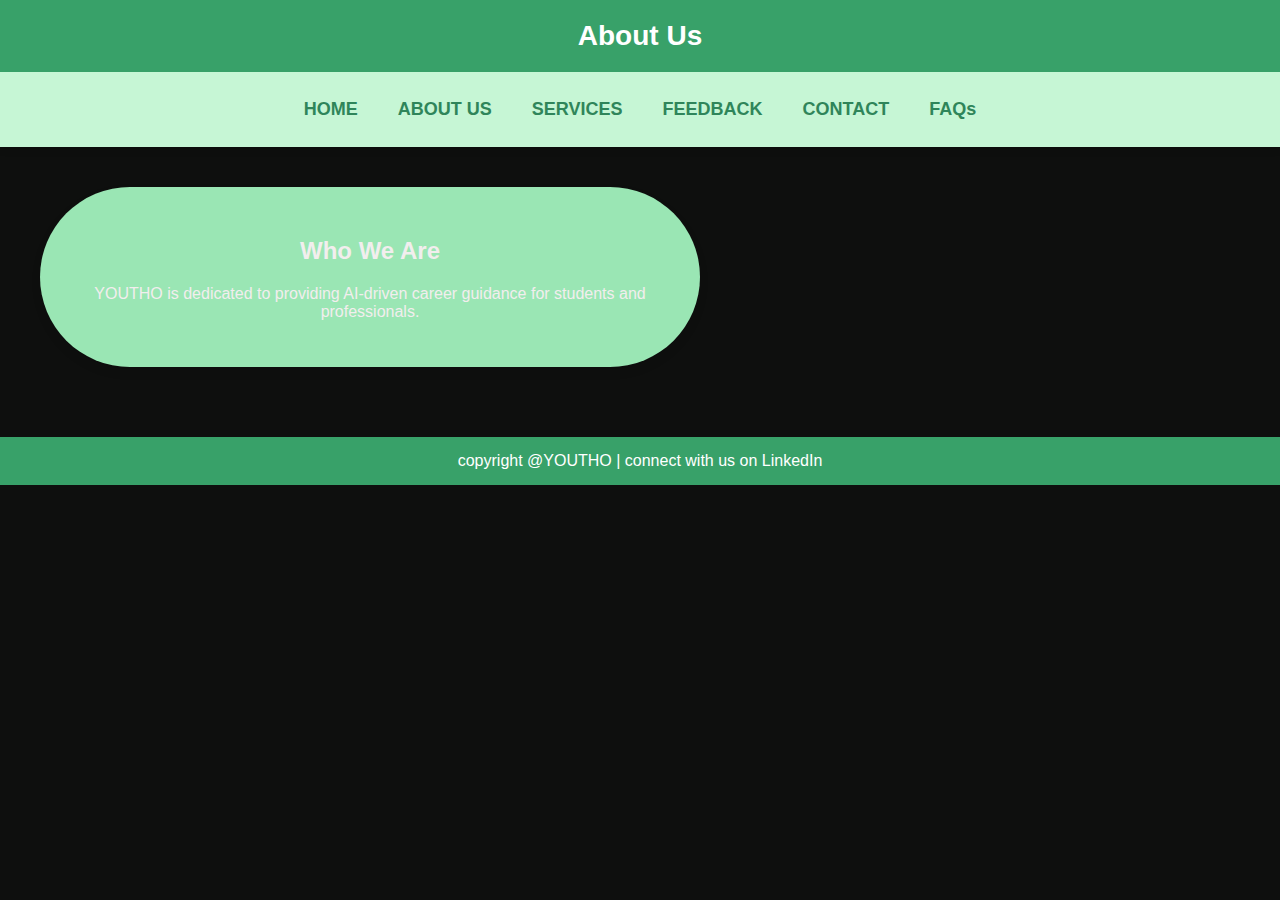
<file: static/about.html>
<!-- about.html -->
<!DOCTYPE html>
<html>
<head>
    <title>About Us</title>
    <link rel="stylesheet" href="/static/styles.css">
</head>
<body>
    <div class="header">About Us</div>
    <div class="navbar">
        <a href="index.html">HOME</a>
        <a href="about.html">ABOUT US</a>
        <a href="services.html">SERVICES</a>
        <a href="feedback.html">FEEDBACK</a>
        <a href="contact.html">CONTACT</a>
        <a href="faqs.html">FAQs</a>
    </div>
    <div class="container">
        <div class="right-section">
            <h2>Who We Are</h2>
            <p>YOUTHO is dedicated to providing AI-driven career guidance for students and professionals.</p>
        </div>
    </div>
    <div class="footer">copyright @YOUTHO | connect with us on LinkedIn</div>
</body>
</html>

<!-- Add similar pages for services.html, feedback.html, contact.html, faqs.html following the same structure -->
</file>
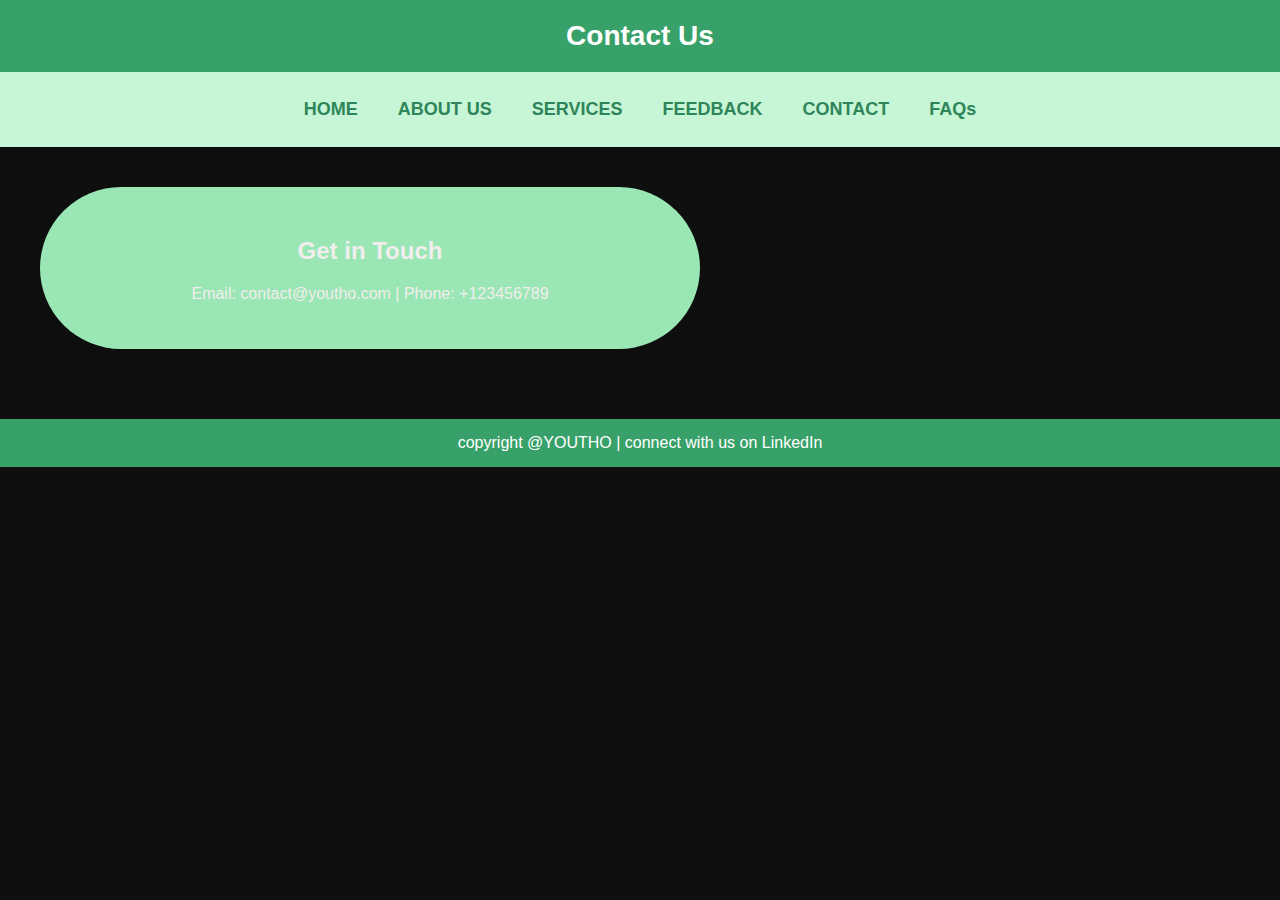
<file: static/contact.html>
<!-- contact.html -->
<!DOCTYPE html>
<html>
<head>
    <title>Contact Us</title>
    <link rel="stylesheet" href="/static/styles.css">
</head>
<body>
    <div class="header">Contact Us</div>
    <div class="navbar">
        <a href="index.html">HOME</a>
        <a href="about.html">ABOUT US</a>
        <a href="services.html">SERVICES</a>
        <a href="feedback.html">FEEDBACK</a>
        <a href="contact.html">CONTACT</a>
        <a href="faqs.html">FAQs</a>
    </div>
    <div class="container">
        <div class="right-section">
            <h2>Get in Touch</h2>
            <p>Email: contact@youtho.com | Phone: +123456789</p>
        </div>
    </div>
    <div class="footer">copyright @YOUTHO | connect with us on LinkedIn</div>
</body>
</html>
</file>
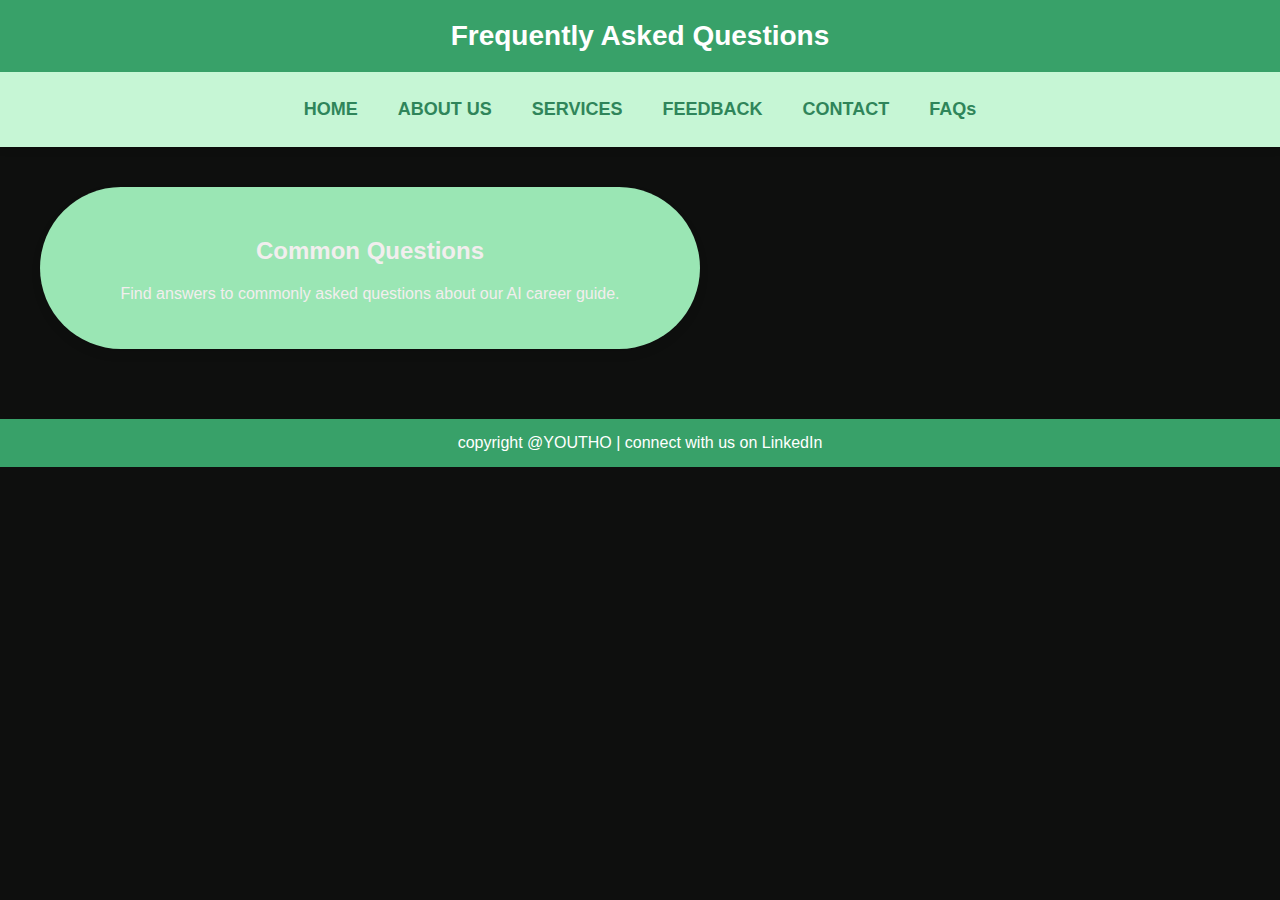
<file: static/faqs.html>
<!-- faqs.html -->
<!DOCTYPE html>
<html>
<head>
    <title>FAQs</title>
    <link rel="stylesheet" href="/static/styles.css">
</head>
<body>
    <div class="header">Frequently Asked Questions</div>
    <div class="navbar">
        <a href="/static/index.html">HOME</a>
        <a href="/static/about.html">ABOUT US</a>
        <a href="/static/services.html">SERVICES</a>
        <a href="/static/feedback.html">FEEDBACK</a>
        <a href="/static/contact.html">CONTACT</a>
        <a href="/static/faqs.html">FAQs</a>
    </div>
    <div class="container">
        <div class="right-section">
            <h2>Common Questions</h2>
            <p>Find answers to commonly asked questions about our AI career guide.</p>
        </div>
    </div>
    <div class="footer">copyright @YOUTHO | connect with us on LinkedIn</div>
</body>
</html>
</file>
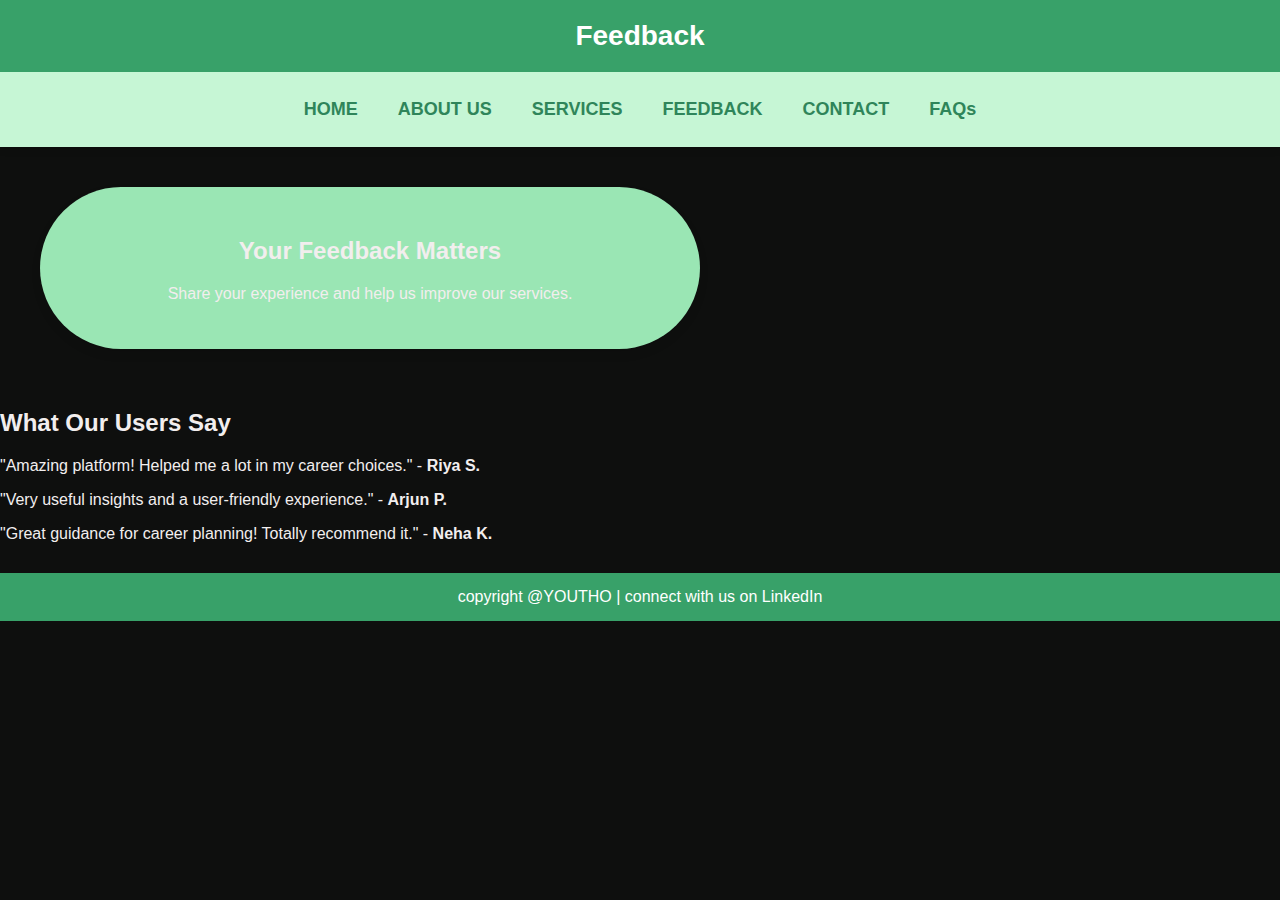
<file: static/feedback.html>
<!DOCTYPE html>
<html>
<head>
    <title>Feedback</title>
    <link rel="stylesheet" href="/static/styles.css">
</head>
<body>
    <div class="header">Feedback</div>
    <div class="navbar">
        <a href="/static/index.html">HOME</a>
        <a href="/static/about.html">ABOUT US</a>
        <a href="/static/services.html">SERVICES</a>
        <a href="/static/feedback.html">FEEDBACK</a>
        <a href="/static/contact.html">CONTACT</a>
        <a href="/static/faqs.html">FAQs</a>
    </div>
    <div class="container">
        <div class="right-section">
            <h2>Your Feedback Matters</h2>
            <p>Share your experience and help us improve our services.</p>
        </div>
    </div>
    
    <!-- Feedback Section -->
    <div class="feedback-section">
        <h2>What Our Users Say</h2>
        <div class="feedback-box">
            <p>"Amazing platform! Helped me a lot in my career choices." - <b>Riya S.</b></p>
        </div>
        <div class="feedback-box">
            <p>"Very useful insights and a user-friendly experience." - <b>Arjun P.</b></p>
        </div>
        <div class="feedback-box">
            <p>"Great guidance for career planning! Totally recommend it." - <b>Neha K.</b></p>
        </div>
    </div>
    
    <div class="footer">copyright @YOUTHO | connect with us on LinkedIn</div>
</body>
</html>
</file>
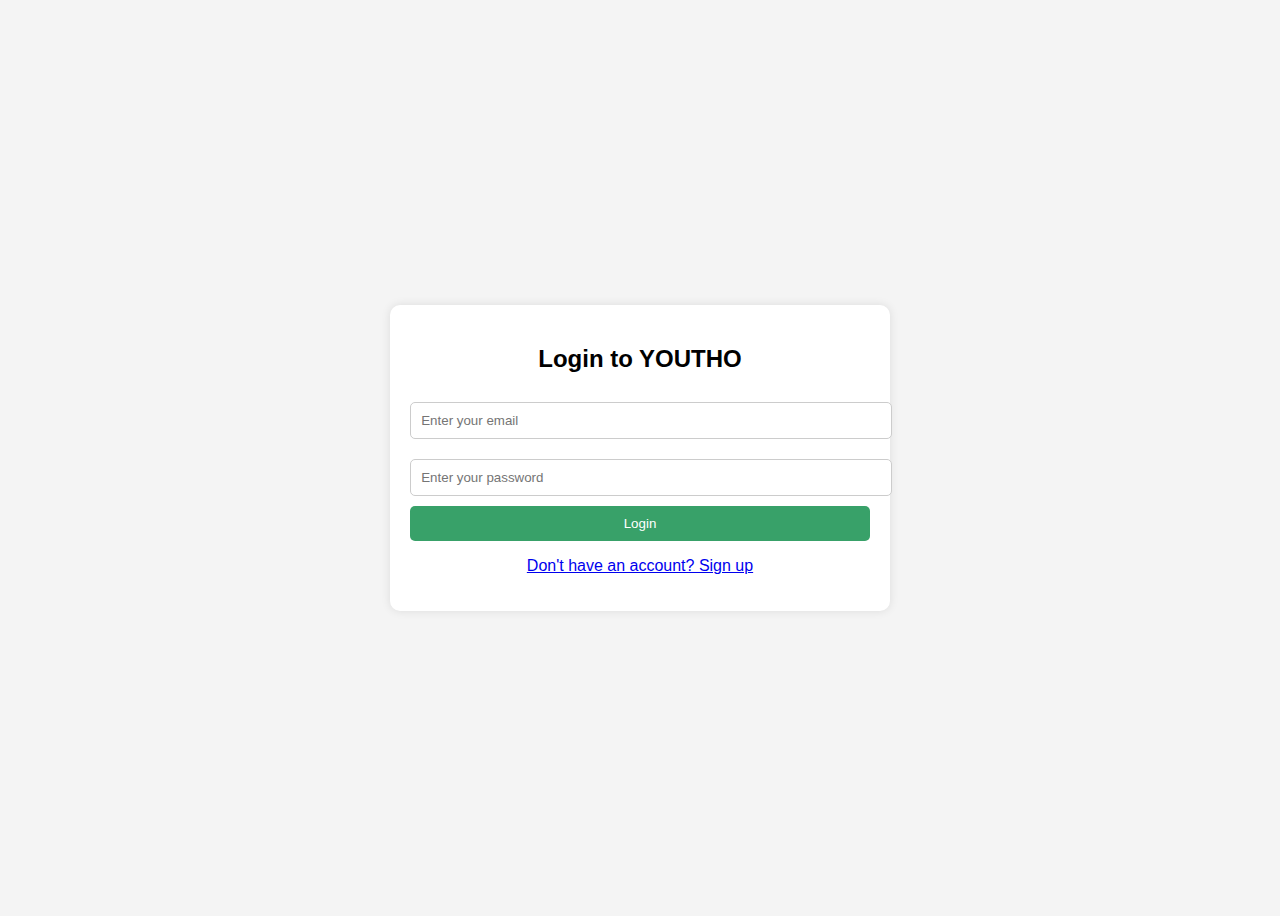
<file: static/login.html>
<!DOCTYPE html>
<html lang="en">
<head>
  <meta charset="UTF-8" />
  <meta name="viewport" content="width=device-width, initial-scale=1.0"/>
  <title>Login | YOUTHO</title>
  <link rel="stylesheet" href="/static/login_styles.css"/>
</head>
<body>
  <div class="login-container">
    <h2>Login to YOUTHO</h2>
    <form id="login-form">
      <input type="email" id="email" name="email" placeholder="Enter your email" required>
      <input type="password" id="password" name="password" placeholder="Enter your password" required>
      <button type="submit">Login</button>
    </form>
    <p><a href="/static/register.html">Don't have an account? Sign up</a></p>
    <p id="error-message" style="color: red;"></p>
  </div>

  <script>
    document.getElementById('login-form').addEventListener('submit', async function(e) {
      e.preventDefault();

      const email = document.getElementById('email').value;
      const password = document.getElementById('password').value;

      const response = await fetch('http://127.0.0.1:5001/login', {
        method: 'POST',
        headers: {
          'Content-Type': 'application/json'
        },
        body: JSON.stringify({ email, password })
      });

      const result = await response.json();

      if (response.ok) {
        alert("✅ Login successful!");
        // Optionally save token to localStorage/sessionStorage
        // localStorage.setItem("token", result.token);
        window.location.href = "/static/index.html";  // redirect to main/chat page
      } else {
        document.getElementById('error-message').innerText = result.message;
      }
    });
  </script>
</body>
</html>
</file>
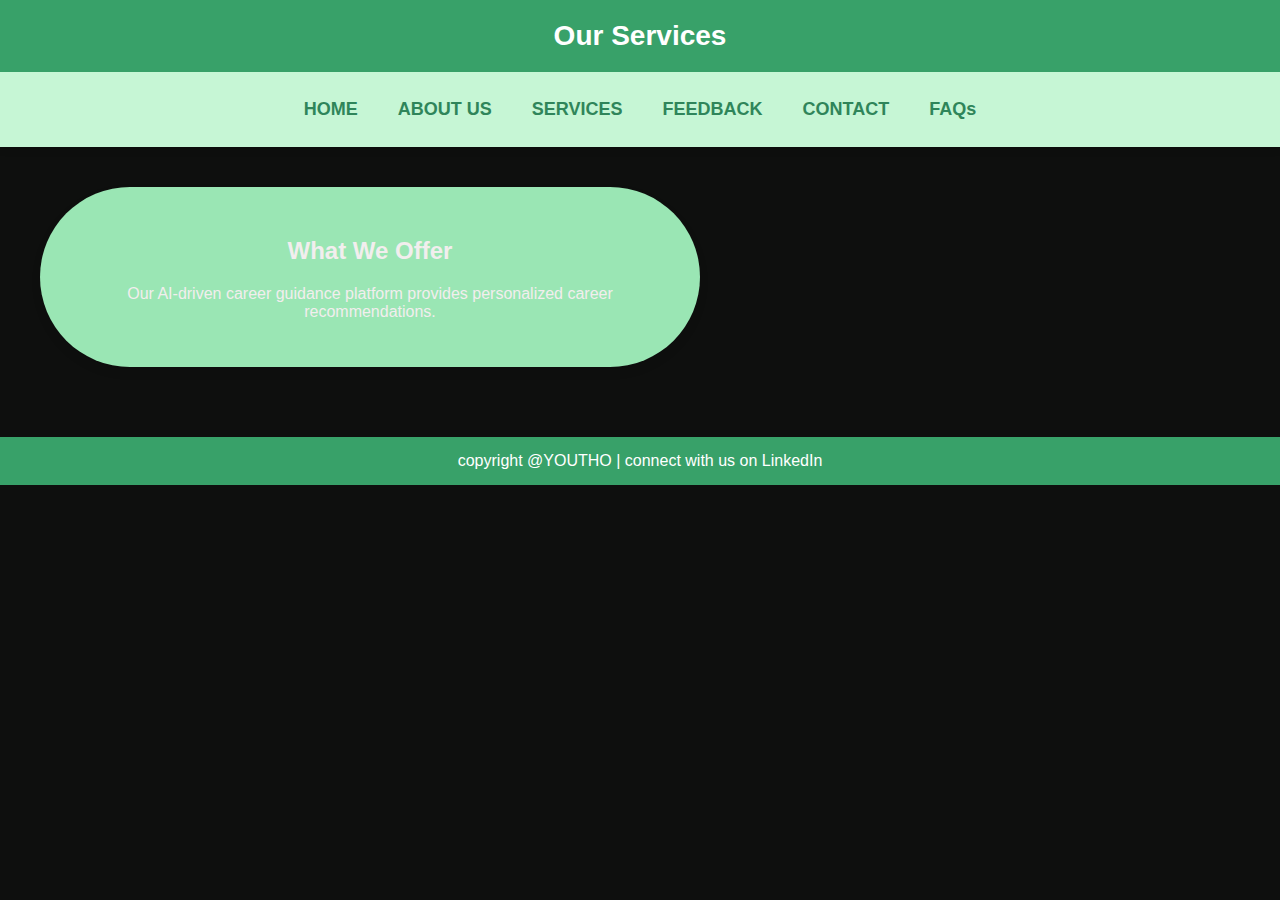
<file: static/services.html>
<!-- services.html -->
<!DOCTYPE html>
<html>
<head>
    <title>Services</title>
    <link rel="stylesheet" href="/static/styles.css">
</head>
<body>
    <div class="header">Our Services</div>
    <div class="navbar">
        <a href="/static/index.html">HOME</a>
        <a href="/static/about.html">ABOUT US</a>
        <a href="/static/services.html">SERVICES</a>
        <a href="/static/feedback.html">FEEDBACK</a>
        <a href="/static/contact.html">CONTACT</a>
        <a href="/static/faqs.html">FAQs</a>
    </div>
    <div class="container">
        <div class="right-section">
            <h2>What We Offer</h2>
            <p>Our AI-driven career guidance platform provides personalized career recommendations.</p>
        </div>
    </div>
    <div class="footer">copyright @YOUTHO | connect with us on LinkedIn</div>
</body>
</html>
</file>
<file: static/styles.css>
/* styles.css */
body {
    font-family: Arial, sans-serif;
    margin: 0;
    padding: 0;
    background-color: #0e0f0e;
    color: #f2eeee;
}

.header {
    background-color: #38a169;
    text-align: center;
    padding: 20px;
    font-size: 28px;
    font-weight: bold;
    color: white;
}

.navbar {
    display: flex;
    justify-content: center;
    background-color: #c6f6d5;
    padding: 15px 0;
    box-shadow: 0px 4px 6px rgba(0, 0, 0, 0.1);
}

.navbar a {
    text-decoration: none;
    color: #2f855a;
    padding: 12px 20px;
    font-size: 18px;
    font-weight: bold;
    transition: all 0.3s ease-in-out;
}

.navbar a:hover {
    background-color: #38a169;
    color: white;
    border-radius: 5px;
    padding: 12px 25px;
}

.container {
    display: flex;
    padding: 40px;
    justify-content: space-between;
}

.left-section {
    width: 40%;
}

.left-section img {
    width: 100%;
    border-radius: 15px;
    box-shadow: 0px 5px 15px rgba(0, 0, 0, 0.2);
}

.right-section {
    width: 50%;
    background-color: #9ae6b4;
    padding: 30px;
    border-radius: 200px;
    
    text-align: center;
    box-shadow: 0px 5px 10px rgba(0, 0, 0, 0.1);
}

button {
    background-color: #2f855a;
    color: white;
    border: none;
    padding: 12px 24px;
    font-size: 18px;
    border-radius: 8px;
    cursor: pointer;
    transition: background 0.3s;
}

button:hover {
    background-color: #22543d;
}
.score-box {
    width: 80%;
    margin: 20px auto;
    padding: 15px;
    border: 2px solid #000;
    border-radius: 10px;
    text-align: center;
    font-size: 18px;
    background-color: #f9f9f9;
    box-shadow: 2px 2px 10px rgba(0, 0, 0, 0.1);
}
.score-box h3 {
    margin-bottom: 10px;
}
.circular-score {
    width: 100px;
    height: 100px;
    margin: 20px auto;
    border-radius: 70%;
    background-color: #38a169;
    color: black;
    display: flex;
    align-items: center;
    justify-content: center;
    font-size: 24px;
    font-weight: bold;
    box-shadow: 2px 2px 10px rgba(0, 0, 0, 0.2);
}
.footer {
    background-color: #38a169;
    text-align: center;
    padding: 15px;
    color: white;
    font-size: 16px;
    margin-top: 30px;
}

/*dashboard*/
.dashboard-container {
    display: flex;
    height: 100vh;
}

.sidebar {
    width: 20%;
    background: #2f855a;
    padding: 20px;
    color: white;
}

.sidebar a {
    display: block;
    color: white;
    padding: 10px;
    text-decoration: none;
}

.main-content {
    width: 80%;
    padding: 20px;
}

.cards {
    display: flex;
    justify-content: space-around;
    margin-bottom: 20px;
}

.card {
    background: #9ae6b4;
    padding: 15px;
    border-radius: 8px;
    font-size: 18px;
    font-weight: bold;
}
</file>
<file: static/login_styles.css>
body {
    font-family: Arial, sans-serif;
    display: flex;
    justify-content: center;
    align-items: center;
    height: 100vh;
    background-color: #f4f4f4;
}

.login-container {
    background: white;
    padding: 20px;
    border-radius: 10px;
    box-shadow: 0 0 10px rgba(0, 0, 0, 0.1);
    text-align: center;
}

input {
    width: 100%;
    padding: 10px;
    margin: 10px 0;
    border: 1px solid #ccc;
    border-radius: 5px;
}

button {
    width: 100%;
    padding: 10px;
    background-color: #38a169;
    color: white;
    border: none;
    border-radius: 5px;
    cursor: pointer;
}

button:hover {
    background-color: #38a169;
}

#error-message {
    color: red;
}
</file>
